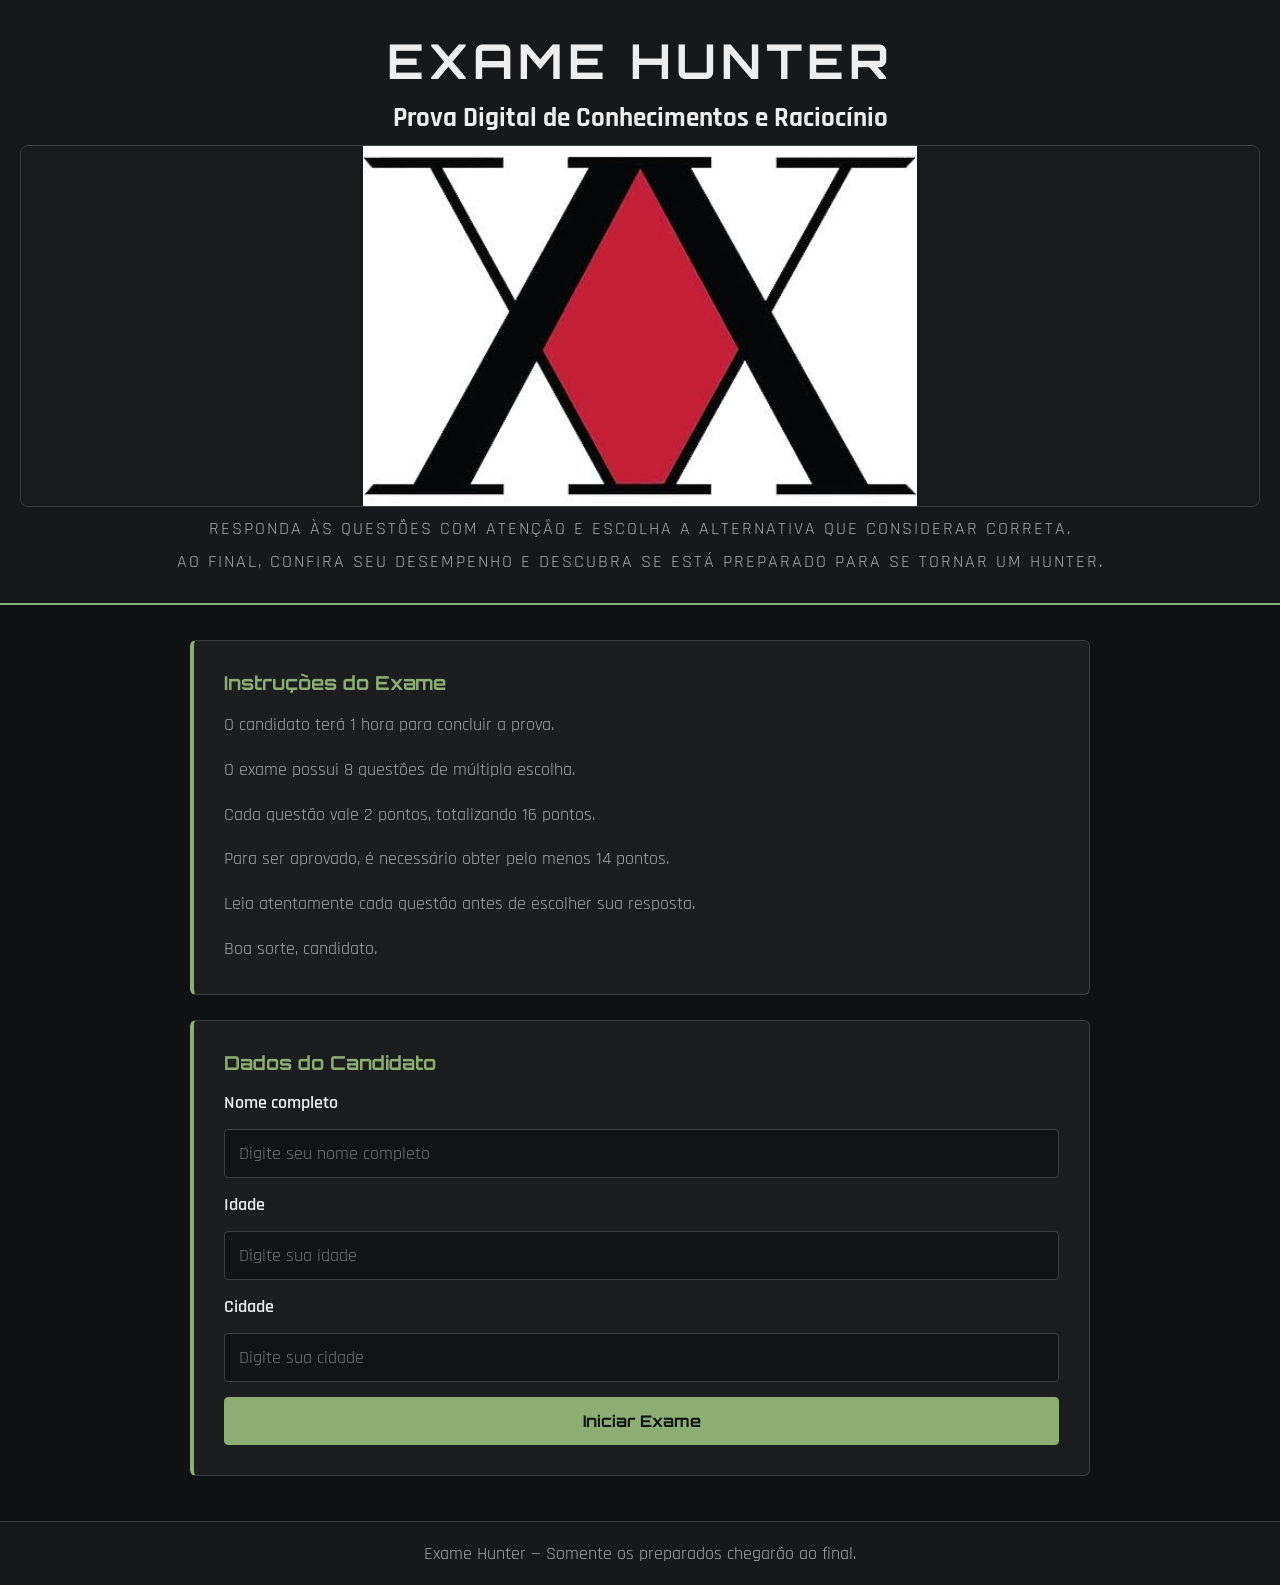
<file: html/index.html>
<!DOCTYPE html>
<html lang="pt-br">
<head>
    <meta charset="UTF-8">
    <meta name="viewport" content="width=device-width, initial-scale=1.0">
    <title>Exame Hunter</title>
    <link rel="stylesheet" href="style.css">
</head>
<body>

    <header class="cabecalho">
        <h1>EXAME HUNTER</h1>
        <h2>Prova Digital de Conhecimentos e Raciocínio</h2>

        <div class="imagem">
            <img src="imagens/images.jpg" alt="Imagem do Exame Hunter">
        </div>

        <p>Responda às questões com atenção e escolha a alternativa que considerar correta.</p>
        <p>Ao final, confira seu desempenho e descubra se está preparado para se tornar um Hunter.</p>
    </header>

    <main>
        <section class="instrucoes">
            <h2>Instruções do Exame</h2>

            <p>O candidato terá 1 hora para concluir a prova.</p>
            <p>O exame possui 8 questões de múltipla escolha.</p>
            <p>Cada questão vale 2 pontos, totalizando 16 pontos.</p>
            <p>Para ser aprovado, é necessário obter pelo menos 14 pontos.</p>
            <p>Leia atentamente cada questão antes de escolher sua resposta.</p>

            <p class="boa-sorte">Boa sorte, candidato.</p>
        </section>

        <section class="dados">
            <h2>Dados do Candidato</h2>

            <form id="formulario">
                <label for="nome">Nome completo</label>
                <input type="text" id="nome"
                    placeholder="Digite seu nome completo" required>

                <label for="idade">Idade</label>
                <input type="number" id="idade"
                    placeholder="Digite sua idade"
                    min="1" max="120" step="1" required>

                <label for="cidade">Cidade</label>
                <input type="text" id="cidade"
                    placeholder="Digite sua cidade" required>

                <button type="submit">Iniciar Exame</button>
            </form>
        </section>
    </main>

    <footer>
        <p>Exame Hunter — Somente os preparados chegarão ao final.</p>
    </footer>

    <script>
        const formulario = document.getElementById("formulario");

        formulario.addEventListener("submit", function(event) {
            event.preventDefault();

            const nome = document.getElementById("nome").value.trim();
            const idade = Number(document.getElementById("idade").value);
            const cidade = document.getElementById("cidade").value.trim();

            if (!nome || !cidade ||
                !Number.isInteger(idade) ||
                idade < 1 || idade > 120) {
                alert("Preencha todos os dados corretamente!");
                return;
            }

            sessionStorage.setItem("nomeCandidato", nome);
            sessionStorage.setItem("idadeCandidato", idade);
            sessionStorage.setItem("cidadeCandidato", cidade);

            window.location.href = "prova.html";
        });
    </script>

</body>
</html>
</file>
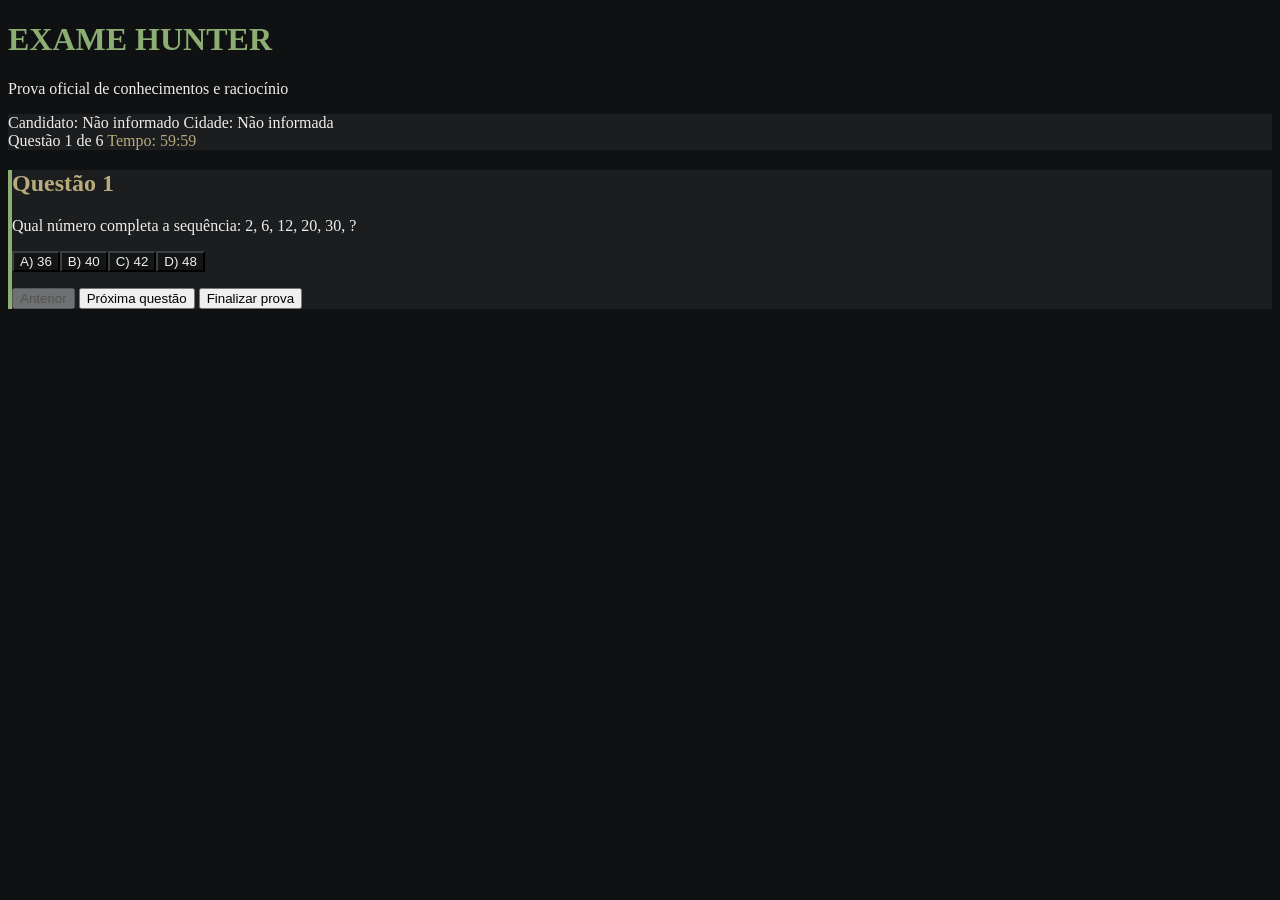
<file: html/prova.html>
<!DOCTYPE html>
<html lang="pt-br">
<head>
    <meta charset="UTF-8">
    <meta name="viewport" content="width=device-width, initial-scale=1.0">
    <title>Prova — Exame Hunter</title>
    <link rel="stylesheet" href="prova.css">
</head>
<body>

    <header class="cabecalho">
        <h1>EXAME HUNTER</h1>
        <p>Prova oficial de conhecimentos e raciocínio</p>

        <div class="dados-candidato">
            <span id="nomeCandidato"></span>
            <span id="cidadeCandidato"></span>
        </div>

        <div class="informacoes">
            <span id="progresso">Questão 1 de 6</span>
            <span id="cronometro">Tempo: 60:00</span>
        </div>
    </header>

    <main>
        <section class="cartao-prova" id="cartaoProva">
            <h2 id="numeroQuestao">Questão 1</h2>

            <p id="pergunta"></p>

            <div id="alternativas" class="alternativas"></div>

            <p id="mensagem" aria-live="polite"></p>

            <div class="botoes">
                <button id="anterior" type="button">Anterior</button>
                <button id="proximo" type="button">Próxima questão</button>
                <button id="finalizar" type="button">Finalizar prova</button>
            </div>
        </section>

        <section id="resultadoFinal" class="cartao-prova" hidden>
            <h2>Resultado do Exame</h2>
            <p id="mensagemFinal"></p>
            <p id="pontuacaoFinal"></p>
            <button type="button" onclick="location.href='index.html'">
                Voltar ao início
            </button>
        </section>
    </main>

    <script>
        const questoes = [
            {
                pergunta: "Qual número completa a sequência: 2, 6, 12, 20, 30, ?",
                alternativas: ["36", "40", "42", "48"],
                correta: 2
            },
            {
                pergunta: "Você está perdido em uma floresta e seus suprimentos estão acabando. O que fazer?",
                alternativas: [
                    "Correr sem direção",
                    "Gastar toda a energia escalando uma árvore",
                    "Avaliar o ambiente, conservar recursos e procurar uma rota segura",
                    "Separar-se do grupo imediatamente"
                ],
                correta: 2
            },
            {
                pergunta: "Um adversário é mais forte fisicamente que você. Qual estratégia escolher?",
                alternativas: [
                    "Observar seus padrões e explorar oportunidades",
                    "Vencer pela força bruta",
                    "Atacar sem pensar",
                    "Ignorar seus movimentos"
                ],
                correta: 0
            },
            {
                pergunta: "Você está olhando para o norte. Vira à direita, depois à direita e, por fim, à esquerda. Para qual direção está olhando?",
                alternativas: ["Norte", "Leste", "Sul", "Oeste"],
                correta: 1
            },
            {
                pergunta: "Você tem três tarefas, mas só pode concluir duas no prazo. Como decide?",
                alternativas: [
                    "Faz as duas mais fáceis",
                    "Escolhe aleatoriamente",
                    "Não decide e não faz nenhuma",
                    "Prioriza as mais importantes e avalia as consequências"
                ],
                correta: 3
            },
            {
                pergunta: "Uma senhora pergunta: 'Você só pode escolher entre salvar seu melhor amigo ou um desconhecido. O que faz?'",
                alternativas: [
                    "Escolhe sempre o amigo",
                    "Escolhe sempre o desconhecido",
                    "Avalia a situação antes de tomar uma decisão",
                    "Decide aleatoriamente"
                ],
                correta: 2
            }
        ];

        let atual = 0;
        let respostas = Array(questoes.length).fill(null);
        let restante = 60 * 60;
        let encerrada = false;

        const pergunta = document.getElementById("pergunta");
        const alternativas = document.getElementById("alternativas");
        const mensagem = document.getElementById("mensagem");
        const cronometro = document.getElementById("cronometro");
        const progresso = document.getElementById("progresso");
        const cartao = document.getElementById("cartaoProva");
        const resultadoFinal = document.getElementById("resultadoFinal");

        document.getElementById("nomeCandidato").textContent =
            "Candidato: " + (sessionStorage.getItem("nomeCandidato") || "Não informado");

        document.getElementById("cidadeCandidato").textContent =
            "Cidade: " + (sessionStorage.getItem("cidadeCandidato") || "Não informada");

        function mostrarQuestao() {
            const q = questoes[atual];

            document.getElementById("numeroQuestao").textContent =
                "Questão " + (atual + 1);

            progresso.textContent =
                "Questão " + (atual + 1) + " de " + questoes.length;

            pergunta.textContent = q.pergunta;
            alternativas.replaceChildren();
            mensagem.textContent = "";

            q.alternativas.forEach(function(texto, indice) {
                const botao = document.createElement("button");
                botao.type = "button";
                botao.className = "alternativa";
                botao.textContent =
                    String.fromCharCode(65 + indice) + ") " + texto;

                if (respostas[atual] === indice) {
                    botao.classList.add("selecionada");
                }

                botao.addEventListener("click", function() {
                    if (encerrada) return;

                    respostas[atual] = indice;
                    mostrarQuestao();
                });

                alternativas.appendChild(botao);
            });

            document.getElementById("anterior").disabled = atual === 0;

            document.getElementById("proximo").disabled =
                atual === questoes.length - 1;
        }

        function atualizarCronometro() {
            const minutos = Math.floor(restante / 60);
            const segundos = restante % 60;

            cronometro.textContent = "Tempo: " +
                String(minutos).padStart(2, "0") + ":" +
                String(segundos).padStart(2, "0");
        }

        function finalizarProva() {
            if (encerrada) return;

            encerrada = true;

            const acertos = respostas.reduce(function(total, resposta, indice) {
                return total + (resposta === questoes[indice].correta ? 1 : 0);
            }, 0);

            const pontos = acertos * (100 / questoes.length);
            const aprovado = pontos >= 90;

            cartao.hidden = true;
            resultadoFinal.hidden = false;

            document.getElementById("mensagemFinal").textContent =
                aprovado
                    ? "Parabéns! Você foi aprovado no Exame Hunter!"
                    : "Você não atingiu a pontuação necessária. Tente novamente!";

            document.getElementById("pontuacaoFinal").textContent =
                "Acertos: " + acertos + " de " + questoes.length +
                " | Pontuação: " + pontos.toFixed(0) + "/100";
        }

        document.getElementById("anterior").addEventListener("click", function() {
            if (atual > 0 && !encerrada) {
                atual--;
                mostrarQuestao();
            }
        });

        document.getElementById("proximo").addEventListener("click", function() {
            if (atual < questoes.length - 1 && !encerrada) {
                atual++;
                mostrarQuestao();
            }
        });

        document.getElementById("finalizar").addEventListener("click", function() {
            if (confirm("Tem certeza de que deseja finalizar a prova?")) {
                finalizarProva();
            }
        });

        const temporizador = setInterval(function() {
            if (encerrada) {
                clearInterval(temporizador);
                return;
            }

            restante--;
            atualizarCronometro();

            if (restante <= 0) {
                restante = 0;
                atualizarCronometro();
                finalizarProva();
                clearInterval(temporizador);
            }
        }, 1000);

        mostrarQuestao();
        atualizarCronometro();
    </script>

</body>
</html>
   </html>
</file>
<file: html/style.css>
@import url('https://fonts.googleapis.com/css2?family=Rajdhani:wght@400;500;600;700&family=Orbitron:wght@500;600;700&display=swap');

:root {
    --fundo: #101112;
    --painel: #1b1d1f;
    --painel-claro: #242729;
    --verde: #8cae72;
    --dourado: #b8aa7a;
    --texto: #eeeeee;
    --secundario: #a5a8a6;
    --borda: #3b3f40;
}

* {
    box-sizing: border-box;
    margin: 0;
    padding: 0;
}

body {
    min-height: 100vh;
    display: flex;
    flex-direction: column;
    align-items: center;
    background: var(--fundo);
    color: var(--texto);
    font-family: 'Rajdhani', sans-serif;
    font-size: 18px;
}

.cabecalho {
    width: 100%;
    display: flex;
    flex-direction: column;
    align-items: center;
    gap: 10px;
    padding: 30px 20px;
    text-align: center;
    background: #171819;
    border-bottom: 2px solid var(--verde);
}

.cabecalho h1 {
    color: var(--texto);
    font-family: 'Orbitron', sans-serif;
    font-size: clamp(2rem, 5vw, 3rem);
    letter-spacing: 5px;
}

.cabecalho p {
    color: var(--secundario);
    letter-spacing: 2px;
    text-transform: uppercase;
}

main {
    width: min(100% - 32px, 900px);
    display: flex;
    flex-direction: column;
    align-items: center;
    gap: 25px;
    padding: 35px 0 45px;
}

/* Imagem principal */
.imagem {
    width: 100%;
    display: flex;
    justify-content: center;
    align-items: center;
    overflow: hidden;
    border: 1px solid var(--borda);
    border-radius: 8px;
    background: #181a1b;
}

.imagem img {
    display: block;
    width: 100%;
    height: auto;
    max-height: 360px;
    object-fit: contain;
    object-position: center;
}

.instrucoes,
.dados {
    width: 100%;
    display: flex;
    flex-direction: column;
    gap: 16px;
    padding: clamp(20px, 4vw, 30px);
    background: var(--painel);
    border: 1px solid var(--borda);
    border-left: 4px solid var(--verde);
    border-radius: 6px;
}

.instrucoes h2,
.dados h2 {
    color: var(--verde);
    font-family: 'Orbitron', sans-serif;
    font-size: 1.2rem;
}

.instrucoes p,
.instrucoes li {
    color: var(--secundario);
    line-height: 1.6;
}

.instrucoes ul {
    padding-left: 22px;
}

#formulario {
    display: flex;
    flex-direction: column;
    gap: 15px;
}

#formulario label {
    display: flex;
    flex-direction: column;
    gap: 7px;
    font-weight: 600;
}

#formulario input {
    width: 100%;
    padding: 12px 14px;
    color: var(--texto);
    background: #111314;
    border: 1px solid var(--borda);
    border-radius: 4px;
    font: inherit;
    outline: none;
}

#formulario input:focus {
    border-color: var(--verde);
}

button,
#formulario button {
    display: flex;
    justify-content: center;
    align-items: center;
    padding: 13px 20px;
    color: #111411;
    background: var(--verde);
    border: 1px solid var(--verde);
    border-radius: 4px;
    font: 700 1rem 'Orbitron', sans-serif;
    cursor: pointer;
    transition: 0.2s ease;
}

button:hover,
#formulario button:hover {
    color: var(--verde);
    background: transparent;
}

footer {
    width: 100%;
    margin-top: auto;
    padding: 20px;
    color: var(--secundario);
    text-align: center;
    background: #171819;
    border-top: 1px solid var(--borda);
}

@media (max-width: 600px) {
    .cabecalho {
        padding: 25px 12px;
    }

    .cabecalho h1 {
        letter-spacing: 2px;
    }

    main {
        width: calc(100% - 22px);
        padding-top: 22px;
    }

    .imagem img {
        max-height: 240px;
    }
}
</file>
<file: html/prova.css>
:root {
    --fundo: #101112;
    --painel: #1b1d1f;
    --verde: #8cae72;
    --dourado: #b8aa7a;
    --texto: #eeeeee;
    --secundario: #a5a8a6;
    --borda: #3b3f40;
}

body {
    background: var(--fundo);
    color: var(--texto);
}

.dados-candidato,
.informacoes,
.cartao-prova,
#resultado {
    background: var(--painel);
    border-color: var(--borda);
}

.cartao-prova {
    border-left: 4px solid var(--verde);
}

h1,
.dados-candidato strong,
.alternativa.selecionada,
.alternativa.ativa {
    color: var(--verde);
}

.cartao-prova h2,
#cronometro {
    color: var(--dourado);
}

.alternativa {
    color: var(--texto);
    background: #131516;
    border-color: var(--borda);
}

.alternativa:hover,
.alternativa.selecionada,
.alternativa.ativa {
    background: #282d29;
    border-color: var(--verde);
}
</file>
